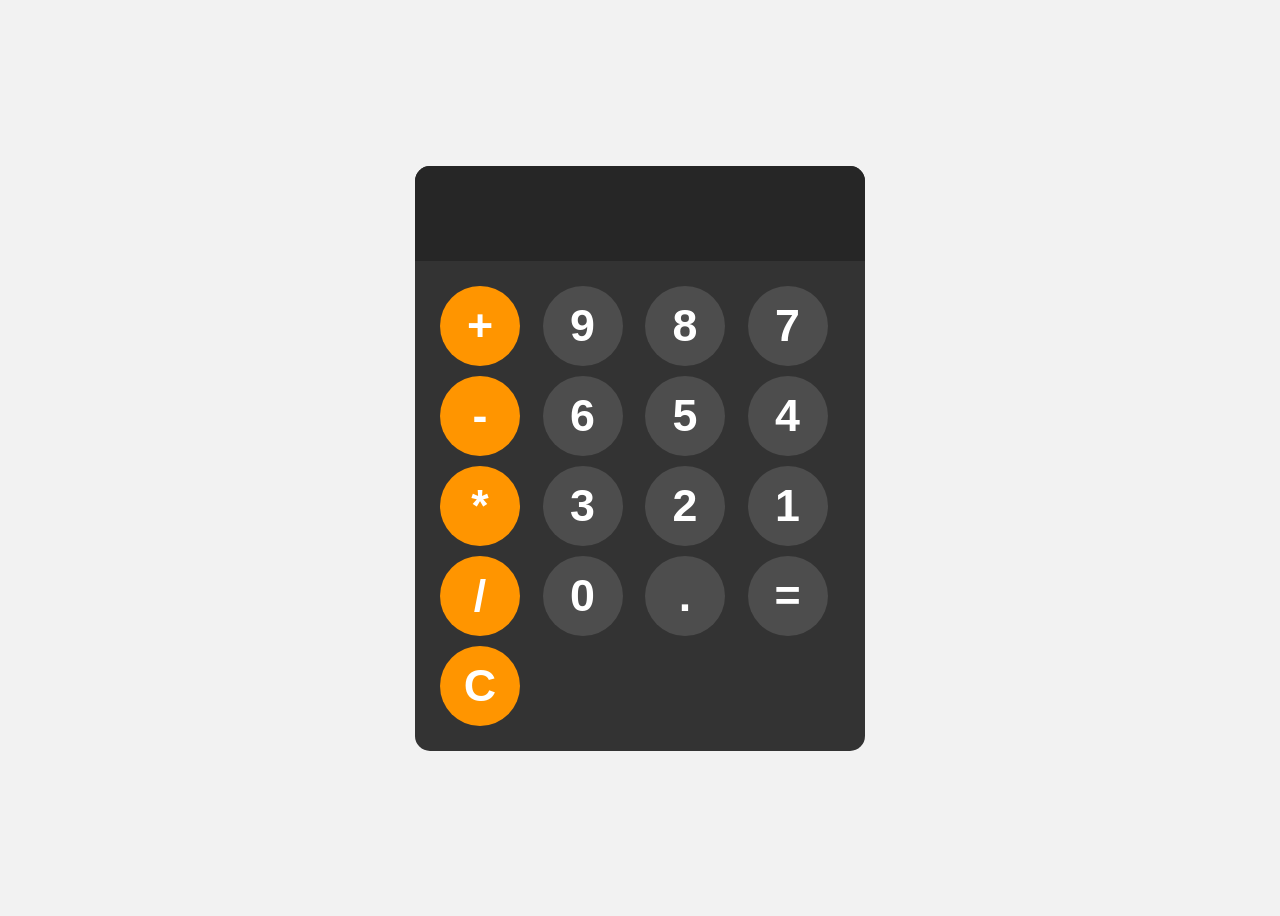
<file: Calculator/index.html>
<!DOCTYPE html>
<html lang="en">
<head>
    <meta charset="UTF-8">
    <meta name="viewport" content="width=device-width, initial-scale=1.0">
    <link rel="stylesheet" href="style.css">
    <title>Calculator</title>
</head>
<body>
    <div id="calculator">
        <input id="display" readonly>
        <div id="keys">
            <button onclick="append('+')" class="operator">+</button>
            <button onclick="append('9')">9</button>
            <button onclick="append('8')">8</button>
            <button onclick="append('7')">7</button>
            <button onclick="append('-')" class="operator">-</button>
            <button onclick="append('6')">6</button>
            <button onclick="append('5')">5</button>
            <button onclick="append('4')">4</button>
            <button onclick="append('*')" class="operator">*</button>
            <button onclick="append('3')">3</button>
            <button onclick="append('2')">2</button>
            <button onclick="append('1')">1</button>
            <button onclick="append('/')" class="operator">/</button>
            <button onclick="append('0')">0</button>
            <button onclick="append('.')">.</button>
            <button onclick="cal()">=</button>
            <button onclick="Clear()" class="operator">C</button>
        </div>
    </div>
    <script src="index.js"></script>
</body>
</html>
</file>
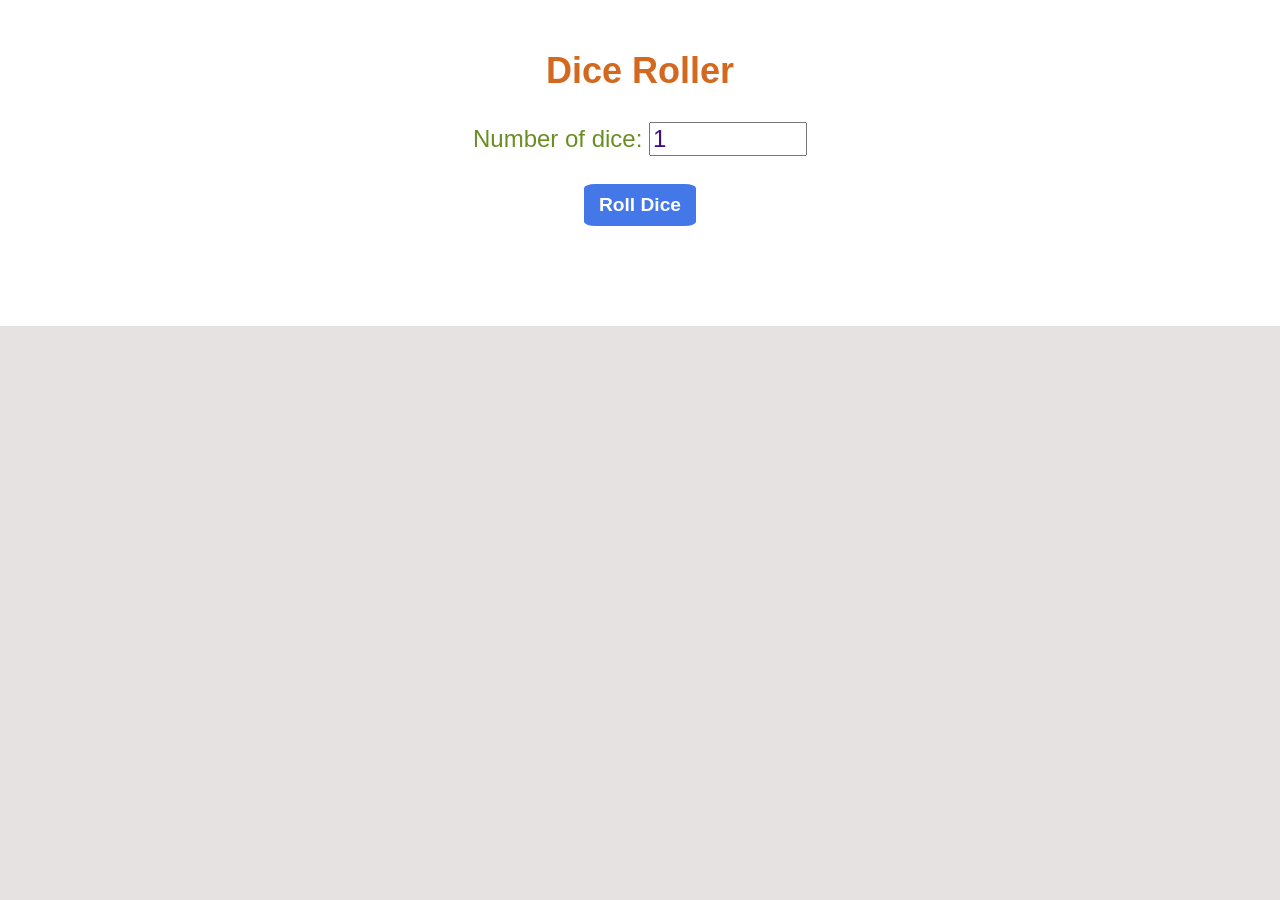
<file: dice roller/index.html>
<!DOCTYPE html>
<html lang="en">
<head>
    <meta charset="UTF-8">
    <meta name="viewport" content="width=device-width, initial-scale=1.0">
    <link rel="stylesheet" href="style.css">
    <title>Document</title>
</head>
<body>
    <div id="container">
        <h2>Dice Roller</h2>
        <label>Number of dice:</label>
        <input type="number" id="no" value="1" min="1">
        <br>
        <br>
        <button id="submit" onclick="rollDice()">Roll Dice</button>
        <div id="diceRes"></div>
        <div id="diceImg"></div>
    </div>
    <script src="index.js"></script>
</body>
</html>
</file>
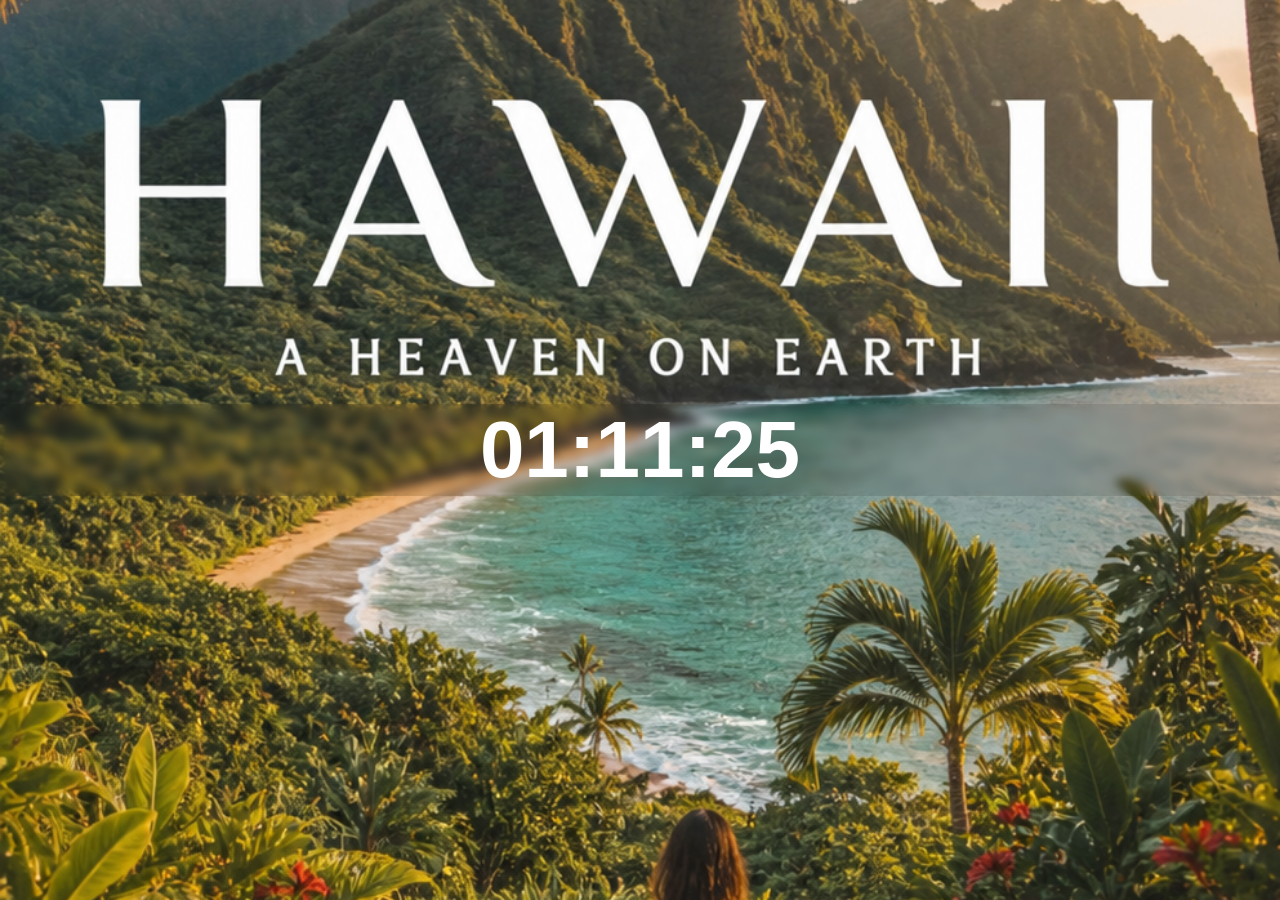
<file: Digital Clock/index.html>
<!DOCTYPE html>
<html lang="en">
<head>
    <meta charset="UTF-8">
    <meta name="viewport" content="width=device-width, initial-scale=1.0">
    <link rel="stylesheet" href="style.css">
    <title>Digital Clock</title>
</head>
<body>
    <div id="clock-container">
        <div id="clock">00:00:00</div>
    </div>
    <script src="index.js"></script>
</body>
</html>
</file>
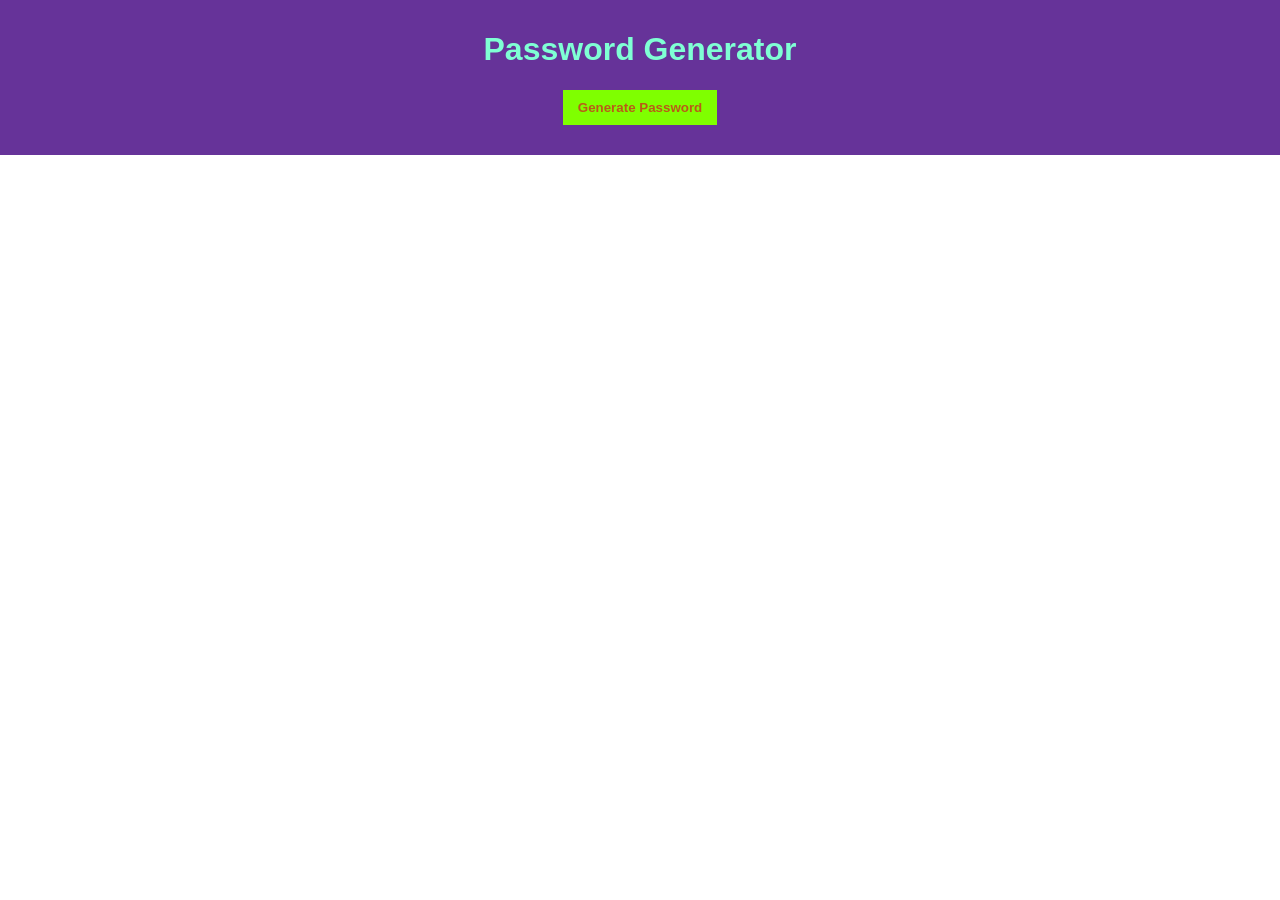
<file: password Generator/index.html>
<!DOCTYPE html>
<html lang="en">
<head>
    <meta charset="UTF-8">
    <meta name="viewport" content="width=device-width, initial-scale=1.0">
    <title>Password Generator</title>
    <link rel="stylesheet" href="style.css">
</head>
<body>
    <div>
        <h1 id="Myh1">Password Generator</h1>
        <button id="generate" onclick="generatePassword(passlength, includeLower, includeUpper, includeNum, includeSpecial)">Generate Password</button>
        <!-- <button id="change" onclick="generatePassword(passlength, includeLower, includeUpper, includeNum, includeSpecial)">Change Password</button> -->
        <h2 id="Myh2"></h2>
    </div>
    
    <script src="index.js"></script>
</body>
</html>
</file>
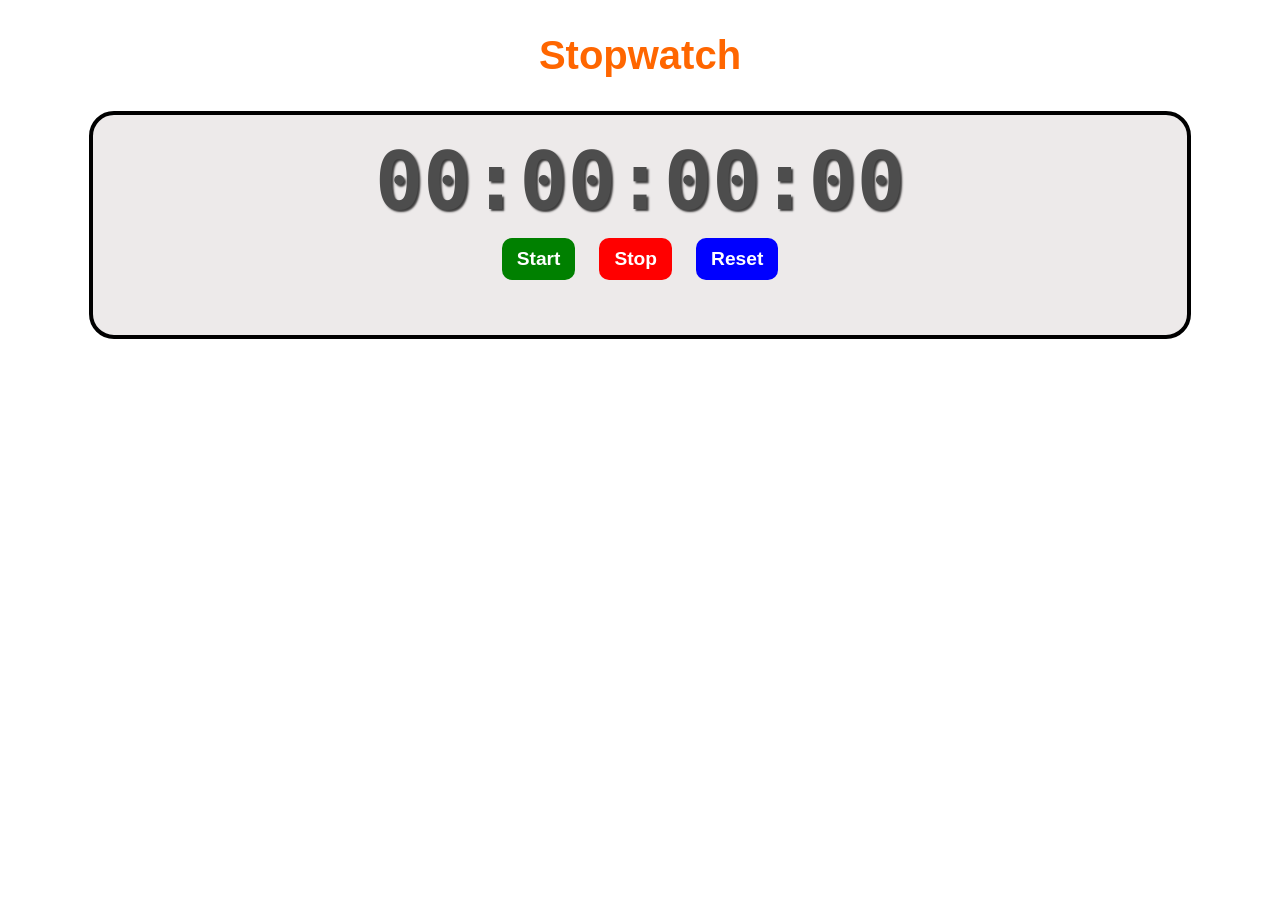
<file: Stopwatch/index.html>
<!DOCTYPE html>
<html lang="en">
<head>
    <meta charset="UTF-8">
    <meta name="viewport" content="width=device-width, initial-scale=1.0">
    <link rel="stylesheet" href="style.css">
    <title>Document</title>
</head>
<body>
    <h2 id="myH2">Stopwatch</h2>
    <div id="container">
        <div id="clock">00:00:00:00</div>
        <button id="start" onclick="start()">Start</button>
        <button id="stop" onclick="Stop()">Stop</button>
        <button id="reset" onclick="reset()">Reset</button>
    </div>
    <script src="index.js"></script>
</body>
</html>
</file>
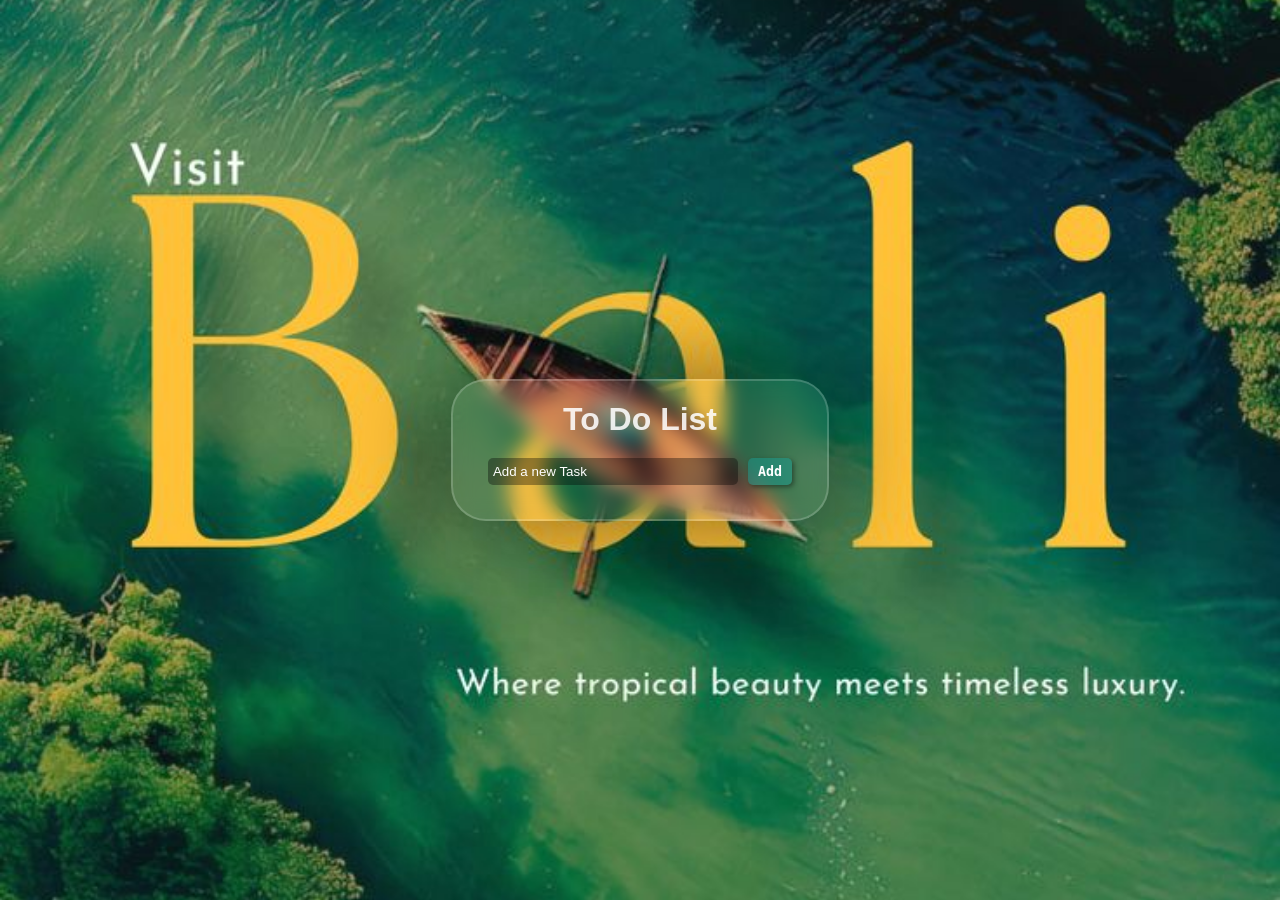
<file: toDoList/index.html>
<!DOCTYPE html>
<html lang="en">
<head>
    <meta charset="UTF-8">
    <meta name="viewport" content="width=device-width, initial-scale=1.0">
    <link rel="stylesheet" href="style.css">
    <title>To Do List</title>
</head>
<body>
    <div id="container">
        <h2 id="myH2">To Do List</h2>
        <form>
            <input type="text" id="display" placeholder="Add a new Task">
            <button type="button" id="submit" onclick="addTask()">Add</button>
        </form>
        <div id="list">
            <ul id="task">
            </ul>
        </div>
    </div>
    <script src="index.js"></script>
</body>
</html>
</file>
<file: Calculator/style.css>
body{
    display: flex;
    justify-content: center;
    align-items: center;
    height: 100vh;
    background-color: hsl(0, 0%, 95%);
}
button{
    width: 80px;
    height: 80px;
    border-radius: 50%;
    border: none;
    background-color: hsl(0, 0%, 30%);
    color: white;
    font-size: 2.8rem;
    font-weight: bold;
    cursor: pointer;
}
button:hover{
    background-color: hsl(0, 0%, 40%);

}
button:active{
    background-color: hsl(0, 0%, 50%);
}
#keys{
    display: grid;
    grid-template-columns: repeat(4, 1fr);
    gap: 10px;
    padding: 25px;
}
#calculator{
    background-color: hsl(0, 0%, 20%);
    max-width: 450px;
    border-radius: 15px;
    overflow: hidden;
}
#display{
    width: 100%;
    padding: 20px;
    font-size: 3rem;
    background-color: hsl(0, 0%, 15%);
    text-align: left;
    border: none;
    color: white;
}
.operator{
    background-color: hsl(35, 100%, 50%);
}
.operator:hover{
    background-color: hsl(35, 100%, 60%);
}
.operator:active{
    background-color: hsl(35, 100%, 70%);
}
</file>
<file: dice roller/style.css>
body{
    margin: 0;
    padding: 0;
    text-align: center;
    font-size: 1.5rem;
    font-family: Verdana, Geneva, Tahoma, sans-serif;
    background-color: hsla(0, 10%, 88%, 0.849);
}
h2{
    color: chocolate;
}
label{
    color: olivedrab;
}
div{
    background-color: white;
    padding: 20px;
}
input{
    width: 150px;
    font-size: 1.5rem;
    color: rgb(68, 12, 121);
}
button{
    background-color: hsl(221, 79%, 59%);
    padding: 10px 15px;
    border: none;
    border-radius: 10%;
    color: white;
    font-size: 1.2rem;
    font-weight: bold;
    cursor: pointer;
}
button:hover{
    background-color: hsl(221, 79%, 69%);;
}
button:active{
    background-color: hsl(221, 79%, 79%);;
}
#diceImg img{
    height: 100px;
}
</file>
<file: Digital Clock/style.css>
body{
    margin: 0;
    padding: 0;
    background-image: url("background.png");
    background-repeat: no-repeat;
    background-position: center;
    background-size: cover;
    background-attachment: fixed;
}
#clock-container{
    display: flex;
    justify-content: center;
    align-items: center;
    height: 100vh;
}
#clock{
    font-size: 5rem;
    text-align: center;
    font-family: Verdana, Geneva, Tahoma, sans-serif;
    font-weight: bold;
    color: hsl(0, 0%, 100%);
    backdrop-filter: blur(5px);
    width: 100vw;
    background-color: hsla(0, 0%, 0%, 0.11);
}
</file>
<file: password Generator/style.css>
body{
    margin: 0;
    padding: 0;
}
div{
    font-family: Verdana, Geneva, Tahoma, sans-serif;
    text-align: center;
    background-color: rebeccapurple;
    padding: 10px;
    color: aquamarine;
}
h2{
    color: #ffbc03;
}
button{
    padding: 10px 15px;
    font-weight: bolder;
    color: rgb(185, 91, 24);
    background-color: chartreuse;
    border: none;
}
</file>
<file: Stopwatch/style.css>
body{
    margin: 0;
    padding: 0;
}
h2{
    text-align: center;
    font-size: 2.5rem;
    color: rgb(255, 102, 0);
    font-family: Verdana, Geneva, Tahoma, sans-serif;
}
#container{
    height: 180px;
    width: 80%;
    margin-left: auto;
    margin-right: auto;
    border: 4px solid black;
    border-radius: 25px;
    text-align: center;
    padding: 20px 35px;
    background-color: hsla(0, 8%, 77%, 0.342);
}
#clock{
    font-size: 5rem;
    font-family: monospace;
    font-weight: bold;
    margin-bottom: 10px;
    color: hsl(0, 0%, 30%);
    text-shadow:2px 2px 2px hsl(0, 0%, 0%, 0.75);
}
button{
    padding: 10px 15px;
    font-size: 1.2rem;
    font-family: Verdana, Geneva, Tahoma, sans-serif;
    font-weight: bold;
    color: white;
    border: none;
    cursor: pointer;
    margin: 0 10px;
    border-radius: 10px;
    transition: background-color 0.5s ease;
}
#start{
    background-color: green;
}
#start:hover{
    background-color: hsl(120, 89%, 43%);
}
#stop{
    background-color: red;
}
#stop:hover{
    background-color: rgb(255, 77, 77);
}
#reset{
    background-color: blue;
}
#reset:hover{
    background-color: rgba(46, 85, 255, 0.644);
}
</file>
<file: toDoList/style.css>
*{
    margin: 0;
    padding: 0;
    box-sizing: border-box;
}

body{
    display: flex;
    justify-content: center;
    align-items: center;
    height: 100vh;
    background-image: url("background_image.jpg");
    background-position: center;
    background-repeat: no-repeat;
    background-size: cover;
}

#container{
    text-align: center;
    box-shadow: 0px 0px 100px rgba(0, 0, 0, 0.5);
    border: 2px solid rgba(255, 255, 255, 0.18);
    backdrop-filter: blur(10px);
    max-width: 380px;
    padding: 20px 35px;
    max-height: 440px;
    background-color: hsla(0, 0%, 58%, 0.11);
    border-radius: 35px;
    overflow: scroll;
    scrollbar-width: none;
}
h2{
    font-size: 2rem;
    font-weight: bold;
    font-family: Verdana, Geneva, Tahoma, sans-serif;
    color: rgba(255, 255, 255, 0.863);
    margin-bottom: 20px;
}
form{
    display: flex;
    justify-content: center;
    gap: 10px;
    margin-bottom: 14px;
}
#display{
    width: 250px;
    padding: 5px 5px;
    /* font-weight: bold; */
    background-color: hsla(0, 0%, 0%, 0.349);
    color: hsl(0, 0%, 100%);
    border: none;
    border-radius: 5px;
}
#display::placeholder{
    color: hsl(0, 0%, 100%);
}
#display:hover{
    background-color: hsla(0, 0%, 10%, 0.349);
}
#display:active{
    background-color: hsla(0, 0%, 25%, 0.349);;
}
#submit{
    padding: 6px 10px;
    border: none;
    outline: none;
    font-weight: bold;
    border-radius: 5px;
    box-shadow: 2px 2px 5px hsla(0, 0%, 0%, 0.404) ;
    font-family: monospace;
    background-color: hsla(177, 79%, 36%, 0.425);
    color: white;
    transition: all 0.2s ease;
    cursor: pointer;
}
#submit:hover{
    scale: 1.1;
    background-color: hsla(177, 79%, 56%, 0.425);;
}
#task{
    width: 100%;
    list-style: none;
    /* padding: 12px; */
}
li{
    display: flex;
    justify-content: space-between;
    /* font-weight: bold; */
    font-family: monospace;
    font-size: 1.1rem;
    color: white;
    background-color: hsla(0, 0%, 28%, 0.582);
    padding: 5px 10px;
    border-radius: 5px;
    margin-bottom: 10px;
    border: 1px solid rgba(255, 255, 255, 0.8);
}
li button{
    padding: 6px 10px;
    border: none;
    outline: none;
    font-weight: bold;
    border-radius: 5px;
    box-shadow: 2px 2px 5px hsla(0, 0%, 0%, 0.404) ;
    font-family: monospace;
    background-color: hsla(39, 100%, 50%, 0.781);
    color: white;
    transition: all 0.2s ease;
    cursor: pointer;
}
</file>
